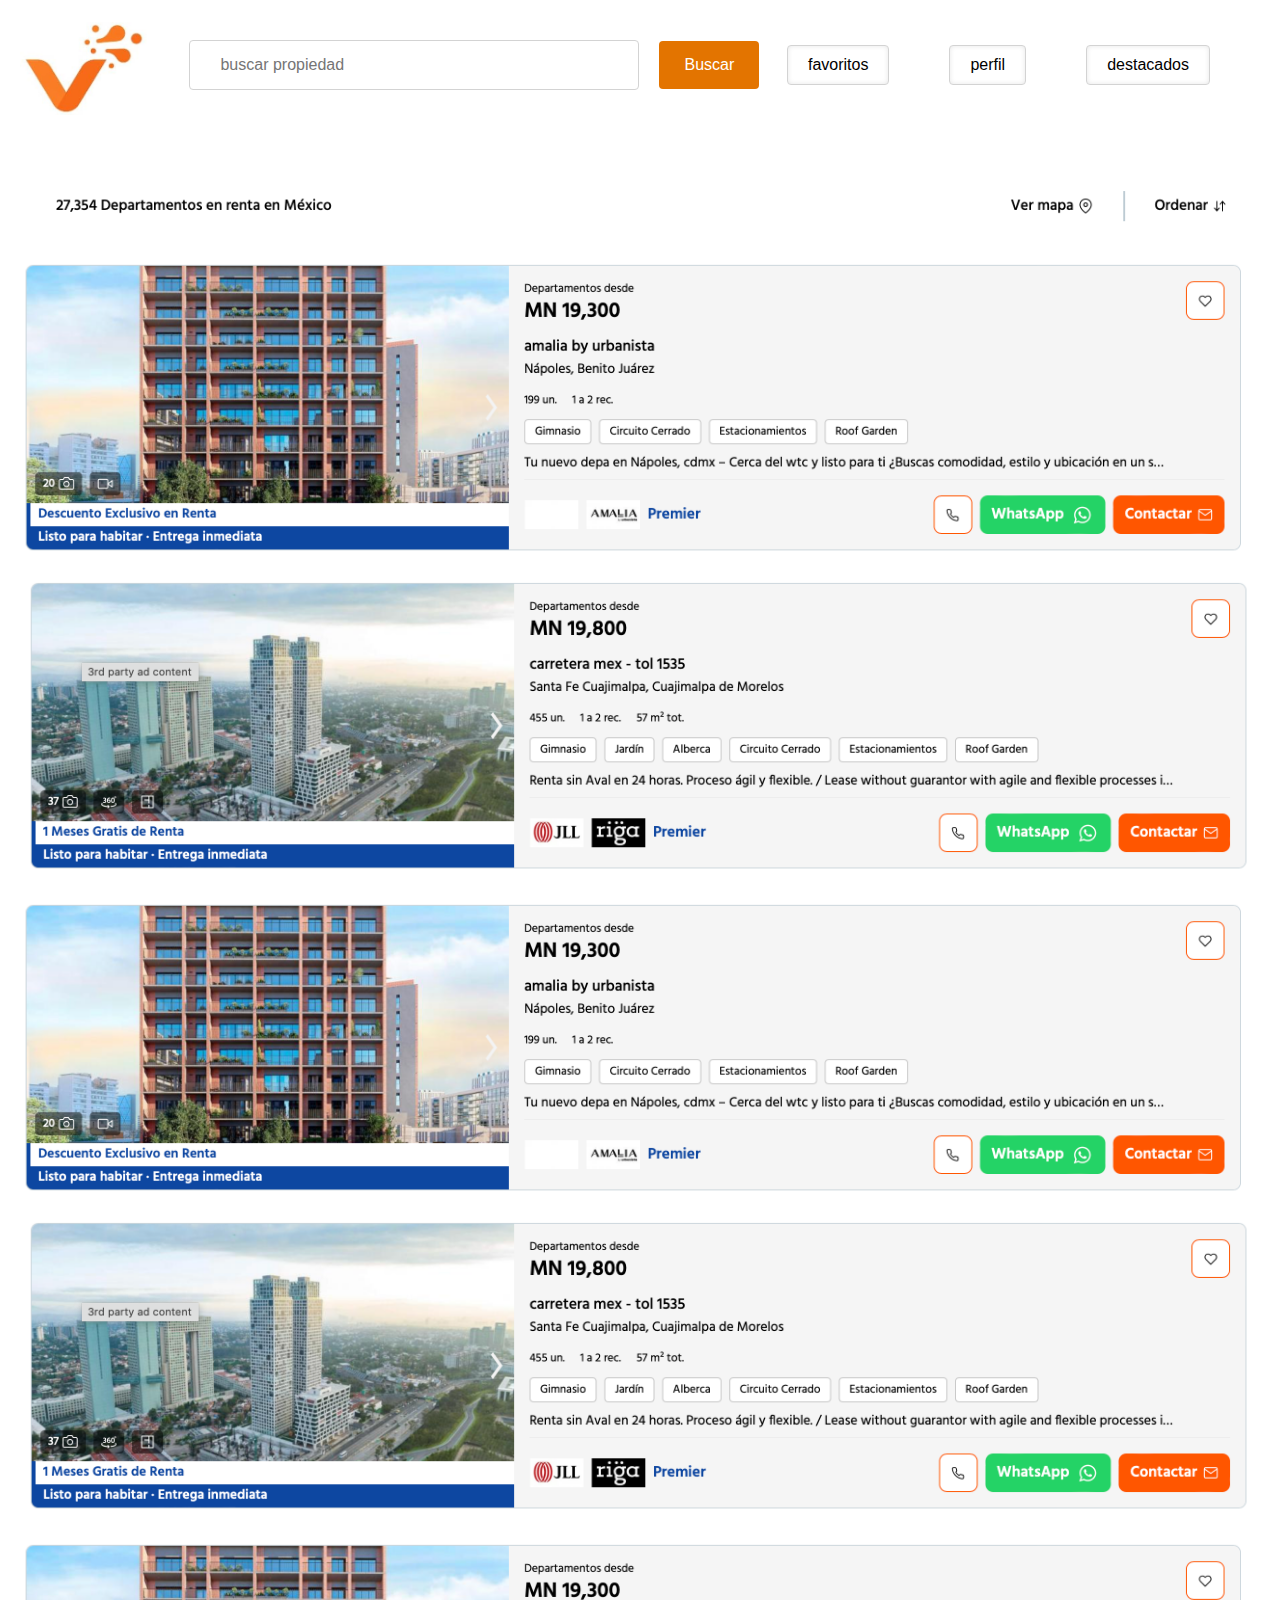
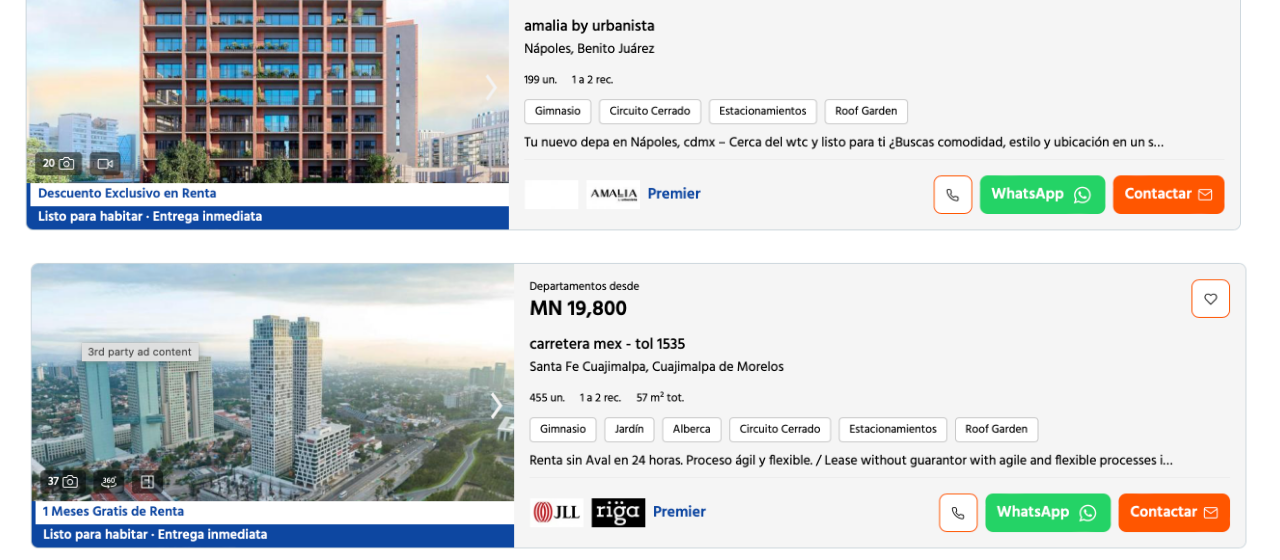
<file: index.html>
<!DOCTYPE html>
<html lang="en">

<head>
    <meta charset="UTF-8">
    <meta name="viewport" content="width=device-width, initial-scale=1.0">
    <title>Document</title>
    <link rel="stylesheet" href="style.css">
</head>

<body>
    <script src="script.js"></script>

    <!-- Aqui va a estar la barra de manue (navegacion) asi mismo incluto un boton de search-->
    <header>
        <img src="./resources/WhatsApp Image 2025-06-04 at 11.45.47 AM.jpeg"
            alt="imagen del logo de la empresa, es una uve muy bonita">
        <nav>
            <form action="/buscar" method="get">
                <input id="search" type="search" name="search" placeholder="buscar propiedad" pattern="[a-zA-Z\s]+">
                <button type="submit">Buscar</button>
            </form>
        </nav>
        <ul>
            <li>favoritos</li>
            <li>perfil</li>
            <li><a href="./index-destacados.html">destacados</a></li>
        </ul>
    </header>

    <main>
        <div calss="contaienr">
            <img id="foto1" src="./resources/Foto 1.png" alt="datos generales de cuantas propiedades tenemos en lista">
        </div>
        <div class="container">
            <img class="imagendemuestra"  src="./resources/Foto 2.png" alt="la primera propidad del listado, muy bonita comprala ya">
        </div>
        <div class="container">
            <img class="imagendemuestra"  src="./resources/Foto 3.png" alt="Segunda propiedad que se muestra, comprala ya">
        </div>
        <div class="container">
            <img class="imagendemuestra"  src="./resources/Foto 2.png" alt="Segunda propiedad que se muestra, comprala ya">
        </div>
         <div class="container">
            <img class="imagendemuestra"  src="./resources/Foto 3.png" alt="Segunda propiedad que se muestra, comprala ya">
        </div>
        <div class="container">
            <img class="imagendemuestra"  src="./resources/Foto 2.png" alt="Segunda propiedad que se muestra, comprala ya">
        </div>
        <div class="container">
            <img class="imagendemuestra"  src="./resources/Foto 3.png" alt="Segunda propiedad que se muestra, comprala ya">
        </div>

    </main>


</body>

</html>
</file>
<file: style.css>
/*Como buena practica estoy estableciendo algunos estilos base para el body*/
body{
    margin: 0;
    font-family: sans-serif;
    background-color: white;
    padding-top: 140px;
}


header {
    position: fixed; /* Fija el header en la ventana del navegador */
    top: 0;          /* Lo posiciona en la parte superior */
    left: 0;         /* Lo posiciona a la izquierda */
    width: 100%;     /* Hace que ocupe todo el ancho */
    background-color: white; /* Color de fondo para el header (puedes cambiarlo) */
    color: black;           /* Color de texto para el header (puedes cambiarlo) */
    padding: 15px 20px;     /* Espaciado interno (arriba/abajo, izquierda/derecha) */
    display: flex;          /* Usa Flexbox para alinear los elementos hijos (ul y nav) */
    justify-content: space-between; /* Distribuye el espacio: ul a la izquierda, nav (search) a la derecha */
    align-items: center;    /* Centra verticalmente los elementos hijos */
    box-sizing: border-box; /* Asegura que el padding no aumente el ancho total más allá del 100% */
    z-index: 1000;          /* Asegura que el header esté por encima de otros contenidos */
}

header img{
   height: 100px; /* esto me determina una altura para la imagen */
   width: auto; /* al dejar en auto cualquera de las dos heigth o width me permite que la imagen mantena su tamaño */
   margin-right: 15px; /* añade un poco de espacio a la derecha del logo, margin derecha */
}

header ul {
    list-style-type: none; /* Se eliminan los puntos de la lista */
    margin: 0;
    margin-right: 50px;
    padding: 0;
    display: flex; /*hace que la lista se alinee en forma horizontal*/
    gap: 60px; /*genera un espacio entre cada una de las <li> */
}

header ul li {
    border: 0.5px solid lightgrey;
    padding : 10px 20px;
    border-radius: 4px;
    cursor: pointer;
    box-shadow: inset 0 0 5px rgba(0, 0, 0, 0.1); /*Sonbrea hacia adentro */
}

/* Aqui le estos quitando la decoracion y el color azul al link que se encuentra en le boton de destacados */

header ul li a {
    text-decoration: none;
    color: black;
}

/* Estilo para el formulario de busqueda, para que se vea bien en la barra*/

header nav form{
    display : flex; /*alinea el input y el boton en una sola linea */
    align-items: center; /* Centra vertical mente los elementos hijos */
}

/* Input search, estoy editando mi input search */

header nav input[type="search"]{
    padding: 20px 30px;
    background-color: white;
    color:black;
    border: 1px solid lightgray;
    border-radius:4px;
    width: 450px;
    height: 50px;
    font-size: 16px;
}
 /*Esta es la edicion del boton de busqueda en el header, lo puse de color naranja*/
header nav button[type="submit"]{
    padding: 15px 25px;
    background-color: #E37400;
    color: white;
    border: none;
    border-radius: 4px;
    cursor: pointer;
    margin-left: 20px; /*Aqui le agrego un espacio al boton a la izquierda, lo que le dara un espacio de la barra de busqueda */
    font-size: 16px;;
}

#foto1{
   margin-top: 20px;
   height: 80px;
   width: auto;
   display: block;
   margin-left: auto;
   margin-right: auto;
}

.imagendemuestra{
    margin-top: 20px;
    height:300px;
    width: auto;
    display: block;
    margin-left: auto;
    margin-right: auto;
}

.container-destacados{
    display: block;
    margin-left: auto;
    margin-right: auto;
    margin-top: 20px;
    text-align: center;
}

.border-form-content {
    display: inline-block;
    padding: 45px;
    border: 0.5px solid lightgray;
    border-radius: 4px;
    box-shadow: inset 0 0 5px rgba(0, 0, 0, 0.1);
}

/* Estilos para la nueva seccion de redes sociales */
.social-media-section{
    margin-top: 40px;
    text-align: center;
    margin-bottom: 40px;
}

#toggleSocialButton { /* Esto es par darle estilo al boton como tal */
    background: none;
    border: 0.5px solid lightgray;
    cursor: pointer;
    padding: 8px;
    border-radius: 4px;
    box-shadow: inset 0 0 5px rgba(0, 0, 0, 0.1);
}

#socialIconsContainer{
    margin-top: 20px;
    display: none;
}

#socialIconsContainer a{
    color: #333;
    font-size: 30px;
    margin: 0 15px;
    text-decoration: none;
    transition: color 0.3s ease;
}

#socialIconsContainer a:hover{
    color: lightgray;
}

/* Clase para mostrar los iconos (usada por JavaScript) */
#socialIconsContainer.social-icons-visible{
    display: flex;
    justify-content: center;
}

/* --- Estilos Responsivos --- */

/* Para Tablets y laptops pequeñas (ej. pantallas hasta 768px de ancho) */
@media (max-width: 1024px){
    header {
        padding: 10px 15px; /* Reducir padding del header */
        flex-direction: column;
        align-items: flex-start; /* Alinear elementos a la izquierda */
    }

    header img {
        height: 80px;/*Reducir el tamañp deñ log*/
        margin-bottom: 10px;
    }

    header ul {
        gap: 30px; /* Reducir espacio entre items de la lista */
        margin-right: 0;
        margin-top: 15px;
        width: 100%;
        justify-content: center;
    }

    header ul li {
        padding: 8px 15px;
    }

    header nav form {
        width: 100%;
        justify-content: space-between;
    }

    header nav input[type="search"] {
        width: calc(100% - 150px); /* Ajustar ancho de input, dejando espacio para el boton */
        justify-content: space-between;
    }

    header nav button[type="submit"] {
        padding: 12px 20px;
        font-size: 15px;
        margin-left: 10px;;
    }

    body {
        padding-top: 220px; /*Ajustar el padding-top del body por el header mas alto */
    }

    .imagendemuestra {
        height: 250px;
    }

    .border-form-content {
        padding: 30px;
    }
}

/* Para Tablets en vertical y móviles grandes (ej. pantallas hasta 768px de ancho) */
@media (max-width: 768px) {
    body {
        padding-top: 200px; /* Ajustar padding-top del body */
    }

    header img {
        height: 70px; /* Reducir más el logo */
        align-self: center; /* Centrar el logo cuando el header es columna */
    }

    header ul {
        flex-direction: column; /* Apilar los items de la lista verticalmente */
        align-items: center; /* Centrar los items de la lista */
        gap: 15px; /* Espacio entre items apilados */
        width: 100%;
    }

    header ul li {
        width: 80%; /* Hacer que los botones de nav ocupen más ancho */
        text-align: center;
    }

    header nav form {
        flex-direction: column; /* Apilar input y botón de búsqueda */
        align-items: stretch; /* Estirar para que ocupen el ancho */
    }

    header nav input[type="search"] {
        width: 100%; /* Input de búsqueda a ancho completo */
        margin-bottom: 10px; /* Espacio debajo del input */
        height: 40px;
        font-size: 14px;
    }

    header nav button[type="submit"] {
        width: 100%; /* Botón de búsqueda a ancho completo */
        margin-left: 0; /* Quitar margen izquierdo */
        font-size: 15px;
    }

    .imagendemuestra, #foto1 {
        width: 90%; /* Hacer imágenes más responsivas */
        height: auto;
    }
}

/* Para móviles pequeños (ej. pantallas hasta 480px de ancho) */
@media (max-width: 480px) {
    body {
        padding-top: 280px; /* Ajustar padding-top del body para header más alto */
    }

    header img {
        height: 60px; /* Logo aún más pequeño */
    }

    header ul li {
        padding: 10px;
        font-size: 14px;
    }

    header nav input[type="search"] {
        padding: 12px 15px;
        font-size: 13px;
    }

    header nav button[type="submit"] {
        padding: 12px 20px;
        font-size: 14px;
    }

    .border-form-content {
        padding: 20px;
        width: 90%;
        box-sizing: border-box;
    }

    #socialIconsContainer a {
        font-size: 24px; /* Reducir tamaño de iconos sociales */
        margin: 0 10px;
    }
}
</file>
